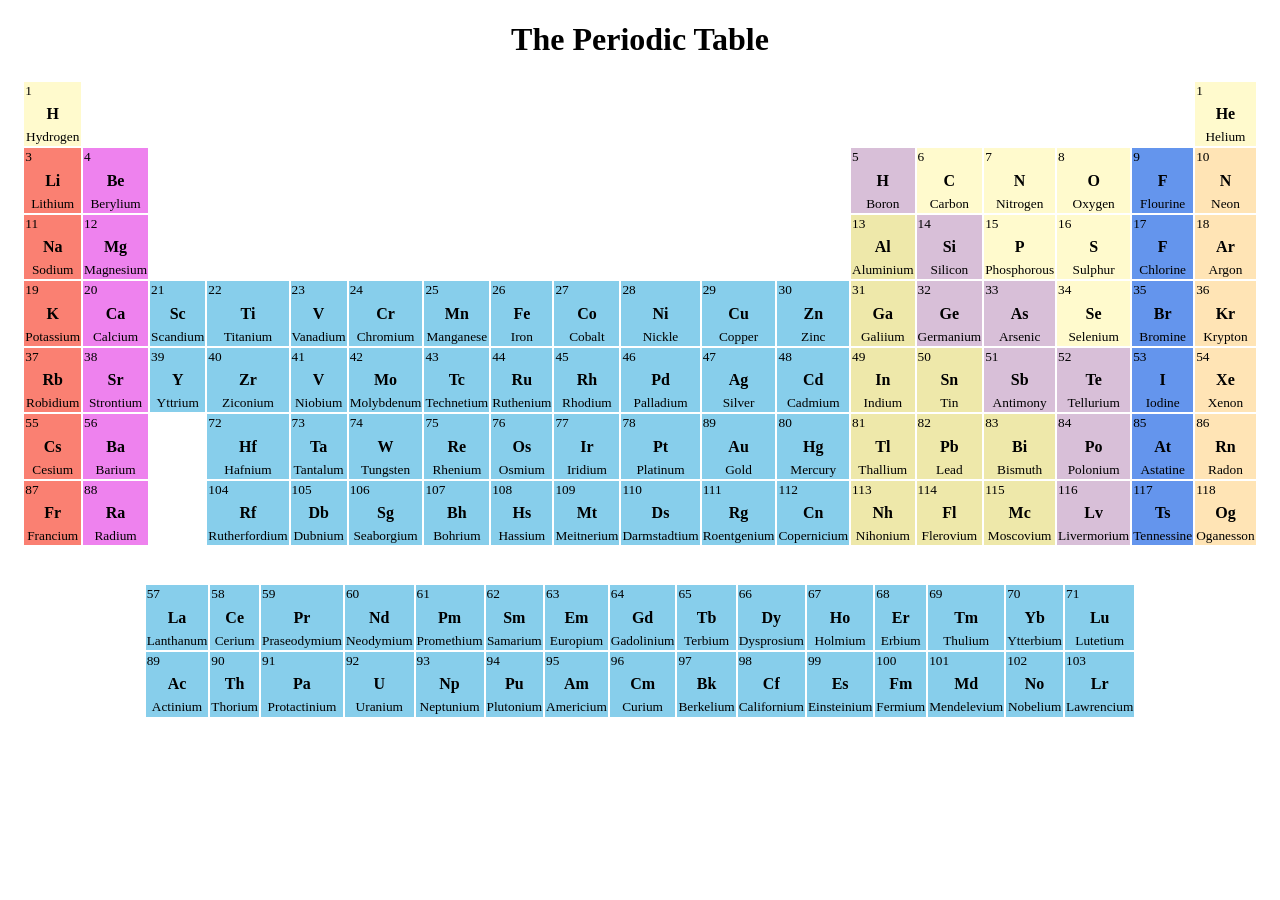
<file: index.html>
<!DOCTYPE html>
<html lang="en">
<head>
    <meta charset="UTF-8">
    <meta name="viewport" content="width=device-width, initial-scale=1.0">
    <title>Periodic Table</title>
</head>
<body>
  <center><h1>The Periodic Table</h1></center>
  <center>
  <table border="0" width="1000">
   <tr><td bgcolor="LemonChiffon"><sup>1</sup><br><center><b>H</b><br><sub>Hydrogen</sub></center></td>
    <td colspan="16"></td>
   <td bgcolor="LemonChiffon    "><sup>1</sup><br><center><b>He</b><br><sub>Helium</sub></center></td></tr>
   
  <tr>
    <td bgcolor="salmon"><sup>3</sup><br><center><b>Li</b><br><sub>Lithium</sub></center></td>
    <td bgcolor="Violet"><sup>4</sup><br><center><b>Be</b><br><sub>Berylium</sub></center></td>
    <td colspan="10"></td>
    <td bgcolor="thistle"><sup>5</sup><br><center><b>H</b><br><sub>Boron</sub></center></td>
    <td bgcolor="LemonChiffon"><sup>6</sup><br><center><b>C</b><br><sub>Carbon</sub></b></center></td>
    <td bgcolor="LemonChiffon"><sup>7</sup><br><center><b>N</b><br><sub>Nitrogen</sub></center></td>
    <td bgcolor="LemonChiffon"><sup>8</sup><br><center><b>O</b><br><sub>Oxygen</sub></center></td>
    <td bgcolor="cornflowerblue"><sup>9</sup><br><center><b>F</b><br><sub>Flourine</sub></center></td>
    <td bgcolor="moccasin"><sup>10</sup><br><center><b>N</b><br><sub>Neon</sub></center></td>
  </tr>
  <tr>
    <td bgcolor="salmon"><sup>11</sup><br><center><b>Na</b><br><sub>Sodium</sub></center></td>
    <td bgcolor="Violet"><sup>12</sup><br><center><b>Mg</b><br><sub>Magnesium</sub></center></td>
    <td colspan="10"></td>
    <td bgcolor="PaleGoldenRod"><sup>13</sup><br><center><b>Al</b><br><sub>Aluminium</sub></center></td>
    <td bgcolor="thistle"><sup>14</sup><br><center><b>Si</b><br><sub>Silicon</sub></b></center></td>
    <td bgcolor="LemonChiffon"><sup>15</sup><br><center><b>P</b><br><sub>Phosphorous</sub></center></td>
    <td bgcolor="LemonChiffon"><sup>16</sup><br><center><b>S</b><br><sub>Sulphur</sub></center></td>
    <td bgcolor="cornflowerblue"><sup>17</sup><br><center><b>F</b><br><sub>Chlorine</sub></center></td>
    <td bgcolor="moccasin"><sup>18</sup><br><center><b>Ar</b><br><sub>Argon</sub></center></td> 
   </tr>
  <tr>
    <td bgcolor="salmon"><sup>19</sup><br><center><b>K</b><br><sub>Potassium</sub></center></td>
    <td bgcolor="Violet"><sup>20</sup><br><center><b>Ca</b><br><sub>Calcium</sub></center></td>
    <td bgcolor="Skyblue"><sup>21</sup><br><center><b>Sc</b><br><sub>Scandium</sub></center></td>
    <td bgcolor="Skyblue"><sup>22</sup><br><center><b>Ti</b><br><sub>Titanium</sub></b></center></td>
    <td bgcolor="Skyblue"><sup>23</sup><br><center><b>V</b><br><sub>Vanadium</sub></center></td>
    <td bgcolor="Skyblue"><sup>24</sup><br><center><b>Cr</b><br><sub>Chromium</sub></center></td>
    <td bgcolor="Skyblue"><sup>25</sup><br><center><b>Mn</b><br><sub>Manganese</sub></center></td>
    <td bgcolor="Skyblue"><sup>26</sup><br><center><b>Fe</b><br><sub>Iron</sub></center></td>
    <td bgcolor="Skyblue"><sup>27</sup><br><center><b>Co</b><br><sub>Cobalt</sub></center></td>  
    <td bgcolor="Skyblue"><sup>28</sup><br><center><b>Ni</b><br><sub>Nickle</sub></center></td>  
    <td bgcolor="Skyblue"><sup>29</sup><br><center><b>Cu</b><br><sub>Copper</sub></center></td>  
    <td bgcolor="Skyblue"><sup>30</sup><br><center><b>Zn</b><br><sub>Zinc</sub></center></td>  
    <td bgcolor="PaleGoldenRod"><sup>31</sup><br><center><b>Ga</b><br><sub>Galiium</sub></center></td>  
    <td bgcolor="thistle"><sup>32</sup><br><center><b>Ge</b><br><sub>Germanium</sub></center></td>  
    <td bgcolor="thistle"><sup>33</sup><br><center><b>As</b><br><sub>Arsenic</sub></center></td>  
    <td bgcolor="LemonChiffon"><sup>34</sup><br><center><b>Se</b><br><sub>Selenium</sub></center></td>  
    <td bgcolor="cornflowerblue"><sup>35</sup><br><center><b>Br</b><br><sub>Bromine</sub></center></td>  
    <td bgcolor="moccasin"><sup>36</sup><br><center><b>Kr</b><br><sub>Krypton</sub></center></td>  
  </tr>
  <tr>
    <td bgcolor="salmon"><sup>37</sup><br><center><b>Rb</b><br><sub>Robidium</sub></center></td>
    <td bgcolor="Violet"><sup>38</sup><br><center><b>Sr</b><br><sub>Strontium</sub></center></td>
    <td bgcolor="Skyblue"><sup>39</sup><br><center><b>Y</b><br><sub>Yttrium</sub></center></td>
    <td bgcolor="Skyblue"><sup>40</sup><br><center><b>Zr</b><br><sub>Ziconium</sub></b></center></td>
    <td bgcolor="Skyblue"><sup>41</sup><br><center><b>V</b><br><sub>Niobium</sub></center></td>
    <td bgcolor="Skyblue"><sup>42</sup><br><center><b>Mo</b><br><sub>Molybdenum</sub></center></td>
    <td bgcolor="Skyblue"><sup>43</sup><br><center><b>Tc</b><br><sub>Technetium</sub></center></td>
    <td bgcolor="Skyblue"><sup>44</sup><br><center><b>Ru</b><br><sub>Ruthenium</sub></center></td>
    <td bgcolor="Skyblue"><sup>45</sup><br><center><b>Rh</b><br><sub>Rhodium</sub></center></td>  
    <td bgcolor="Skyblue"><sup>46</sup><br><center><b>Pd</b><br><sub>Palladium</sub></center></td>  
    <td bgcolor="Skyblue"><sup>47</sup><br><center><b>Ag</b><br><sub>Silver</sub></center></td>  
    <td bgcolor="Skyblue"><sup>48</sup><br><center><b>Cd</b><br><sub>Cadmium</sub></center></td>  
    <td bgcolor="PaleGoldenRod"><sup>49</sup><br><center><b>In</b><br><sub>Indium</sub></center></td>  
    <td bgcolor="PaleGoldenRod"><sup>50</sup><br><center><b>Sn</b><br><sub>Tin</sub></center></td>  
    <td bgcolor="thistle"><sup>51</sup><br><center><b>Sb</b><br><sub>Antimony</sub></center></td>  
    <td bgcolor="thistle"><sup>52</sup><br><center><b>Te</b><br><sub>Tellurium</sub></center></td>  
    <td bgcolor="cornflowerblue"><sup>53</sup><br><center><b>I</b><br><sub>Iodine</sub></center></td>  
    <td bgcolor="moccasin"><sup>54</sup><br><center><b>Xe</b><br><sub>Xenon</sub></center></td>
  </tr>
  <tr>
    <td bgcolor="salmon"><sup>55</sup><br><center><b>Cs</b><br><sub>Cesium</sub></center></td>
    <td bgcolor="Violet"><sup>56</sup><br><center><b>Ba</b><br><sub>Barium</sub></center></td>
    <td colspan="1"></td>
    <td bgcolor="Skyblue"><sup>72</sup><br><center><b>Hf</b><br><sub>Hafnium</sub></b></center></td>
    <td bgcolor="Skyblue"><sup>73</sup><br><center><b>Ta</b><br><sub>Tantalum</sub></center></td>
    <td bgcolor="Skyblue"><sup>74</sup><br><center><b>W</b><br><sub>Tungsten</sub></center></td>
    <td bgcolor="Skyblue"><sup>75</sup><br><center><b>Re</b><br><sub>Rhenium</sub></center></td>
    <td bgcolor="Skyblue"><sup>76</sup><br><center><b>Os</b><br><sub>Osmium</sub></center></td>
    <td bgcolor="Skyblue"><sup>77</sup><br><center><b>Ir</b><br><sub>Iridium</sub></center></td>  
    <td bgcolor="Skyblue"><sup>78</sup><br><center><b>Pt</b><br><sub>Platinum</sub></center></td>  
    <td bgcolor="Skyblue"><sup>89</sup><br><center><b>Au</b><br><sub>Gold</sub></center></td>  
    <td bgcolor="Skyblue"><sup>80</sup><br><center><b>Hg</b><br><sub>Mercury</sub></center></td>  
    <td bgcolor="PaleGoldenRod"><sup>81</sup><br><center><b>Tl</b><br><sub>Thallium</sub></center></td>  
    <td bgcolor="PaleGoldenRod"><sup>82</sup><br><center><b>Pb</b><br><sub>Lead</sub></center></td>  
    <td bgcolor="PaleGoldenRod"><sup>83</sup><br><center><b>Bi</b><br><sub>Bismuth</sub></center></td>  
    <td bgcolor="thistle"><sup>84</sup><br><center><b>Po</b><br><sub>Polonium</sub></center></td>  
    <td bgcolor="cornflowerblue"><sup>85</sup><br><center><b>At</b><br><sub>Astatine</sub></center></td>  
    <td bgcolor="moccasin"><sup>86</sup><br><center><b>Rn</b><br><sub>Radon</sub></center></td>
  </tr>
  <tr>
    <td bgcolor="salmon"><sup>87</sup><br><center><b>Fr</b><br><sub>Francium</sub></center></td>
    <td bgcolor="Violet"><sup>88</sup><br><center><b>Ra</b><br><sub>Radium</sub></center></td>
    <td colspan="1"></td>
    <td bgcolor="Skyblue"><sup>104</sup><br><center><b>Rf</b><br><sub>Rutherfordium </sub></b></center></td>
    <td bgcolor="Skyblue"><sup>105</sup><br><center><b>Db</b><br><sub>Dubnium</sub></center></td>
    <td bgcolor="Skyblue"><sup>106</sup><br><center><b>Sg</b><br><sub>Seaborgium</sub></center></td>
    <td bgcolor="Skyblue"><sup>107</sup><br><center><b>Bh</b><br><sub>Bohrium</sub></center></td>
    <td bgcolor="Skyblue"><sup>108</sup><br><center><b>Hs</b><br><sub>Hassium</sub></center></td>
    <td bgcolor="Skyblue"><sup>109</sup><br><center><b>Mt</b><br><sub>Meitnerium</sub></center></td>  
    <td bgcolor="Skyblue"><sup>110</sup><br><center><b>Ds</b><br><sub>Darmstadtium</sub></center></td>  
    <td bgcolor="Skyblue"><sup>111</sup><br><center><b>Rg</b><br><sub>Roentgenium</sub></center></td>  
    <td bgcolor="Skyblue"><sup>112</sup><br><center><b>Cn</b><br><sub>Copernicium</sub></center></td>  
    <td bgcolor="PaleGoldenRod"><sup>113</sup><br><center><b>Nh</b><br><sub>Nihonium</sub></center></td>  
    <td bgcolor="PaleGoldenRod"><sup>114</sup><br><center><b>Fl</b><br><sub>Flerovium</sub></center></td>  
    <td bgcolor="PaleGoldenRod"><sup>115</sup><br><center><b>Mc</b><br><sub>Moscovium</sub></center></td>  
    <td bgcolor="thistle"><sup>116</sup><br><center><b>Lv</b><br><sub>Livermorium</sub></center></td>  
    <td bgcolor="cornflowerblue"><sup>117</sup><br><center><b>Ts</b><br><sub>Tennessine</sub></center></td>  
    <td bgcolor="moccasin"><sup>118</sup><br><center><b>Og</b><br><sub>Oganesson</sub></center></td>
  </tr>
</table>
<center>
<table border="0">
  <br>
  <br>
    <tr>
    <td bgcolor="Skyblue"><sup>57</sup><br><center><b>La</b><br><sub>Lanthanum</sub></b></center></td>
    <td bgcolor="Skyblue"><sup>58</sup><br><center><b>Ce</b><br><sub>Cerium</sub></center></td>
    <td bgcolor="Skyblue"><sup>59</sup><br><center><b>Pr</b><br><sub>Praseodymium</sub></center></td>
    <td bgcolor="Skyblue"><sup>60</sup><br><center><b>Nd</b><br><sub>Neodymium</sub></center></td>
    <td bgcolor="Skyblue"><sup>61</sup><br><center><b>Pm</b><br><sub>Promethium</sub></center></td>
    <td bgcolor="Skyblue"><sup>62</sup><br><center><b>Sm</b><br><sub>Samarium</sub></center></td>  
    <td bgcolor="Skyblue"><sup>63</sup><br><center><b>Em</b><br><sub>Europium</sub></center></td>  
    <td bgcolor="Skyblue"><sup>64</sup><br><center><b>Gd</b><br><sub>Gadolinium</sub></center></td>  
    <td bgcolor="Skyblue"><sup>65</sup><br><center><b>Tb</b><br><sub>Terbium</sub></center></td>  
    <td bgcolor="Skyblue"><sup>66</sup><br><center><b>Dy</b><br><sub>Dysprosium</sub></center></td>  
    <td bgcolor="Skyblue"><sup>67</sup><br><center><b>Ho</b><br><sub>Holmium</sub></center></td>  
    <td bgcolor="Skyblue"><sup>68</sup><br><center><b>Er</b><br><sub>Erbium</sub></center></td>  
    <td bgcolor="Skyblue"><sup>69</sup><br><center><b>Tm</b><br><sub>Thulium</sub></center></td>  
    <td bgcolor="Skyblue"><sup>70</sup><br><center><b>Yb</b><br><sub>Ytterbium</sub></center></td>  
    <td bgcolor="Skyblue"><sup>71</sup><br><center><b>Lu</b><br><sub>Lutetium</sub></center></td>
    </tr>
        <tr>
    <td bgcolor="Skyblue"><sup>89</sup><br><center><b>Ac</b><br><sub>Actinium </sub></b></center></td>
    <td bgcolor="Skyblue"><sup>90</sup><br><center><b>Th</b><br><sub>Thorium</sub></center></td>
    <td bgcolor="Skyblue"><sup>91</sup><br><center><b>Pa</b><br><sub>Protactinium</sub></center></td>
    <td bgcolor="Skyblue"><sup>92</sup><br><center><b>U</b><br><sub>Uranium</sub></center></td>
    <td bgcolor="Skyblue"><sup>93</sup><br><center><b>Np</b><br><sub>Neptunium</sub></center></td>
    <td bgcolor="Skyblue"><sup>94</sup><br><center><b>Pu</b><br><sub>Plutonium</sub></center></td>  
    <td bgcolor="Skyblue"><sup>95</sup><br><center><b>Am</b><br><sub>Americium</sub></center></td>  
    <td bgcolor="Skyblue"><sup>96</sup><br><center><b>Cm</b><br><sub>Curium</sub></center></td>  
    <td bgcolor="Skyblue"><sup>97</sup><br><center><b>Bk</b><br><sub>Berkelium</sub></center></td>  
    <td bgcolor="Skyblue"><sup>98</sup><br><center><b>Cf</b><br><sub>Californium</sub></center></td>  
    <td bgcolor="Skyblue"><sup>99</sup><br><center><b>Es</b><br><sub>Einsteinium</sub></center></td>  
    <td bgcolor="Skyblue"><sup>100</sup><br><center><b>Fm</b><br><sub>Fermium</sub></center></td>  
    <td bgcolor="Skyblue"><sup>101</sup><br><center><b>Md</b><br><sub>Mendelevium</sub></center></td>  
    <td bgcolor="Skyblue"><sup>102</sup><br><center><b>No</b><br><sub>Nobelium</sub></center></td>  
    <td bgcolor="Skyblue"><sup>103</sup><br><center><b>Lr</b><br><sub>Lawrencium</sub></center></td>
    </tr>
</table>
</center>


</body>
</html>
</file>
